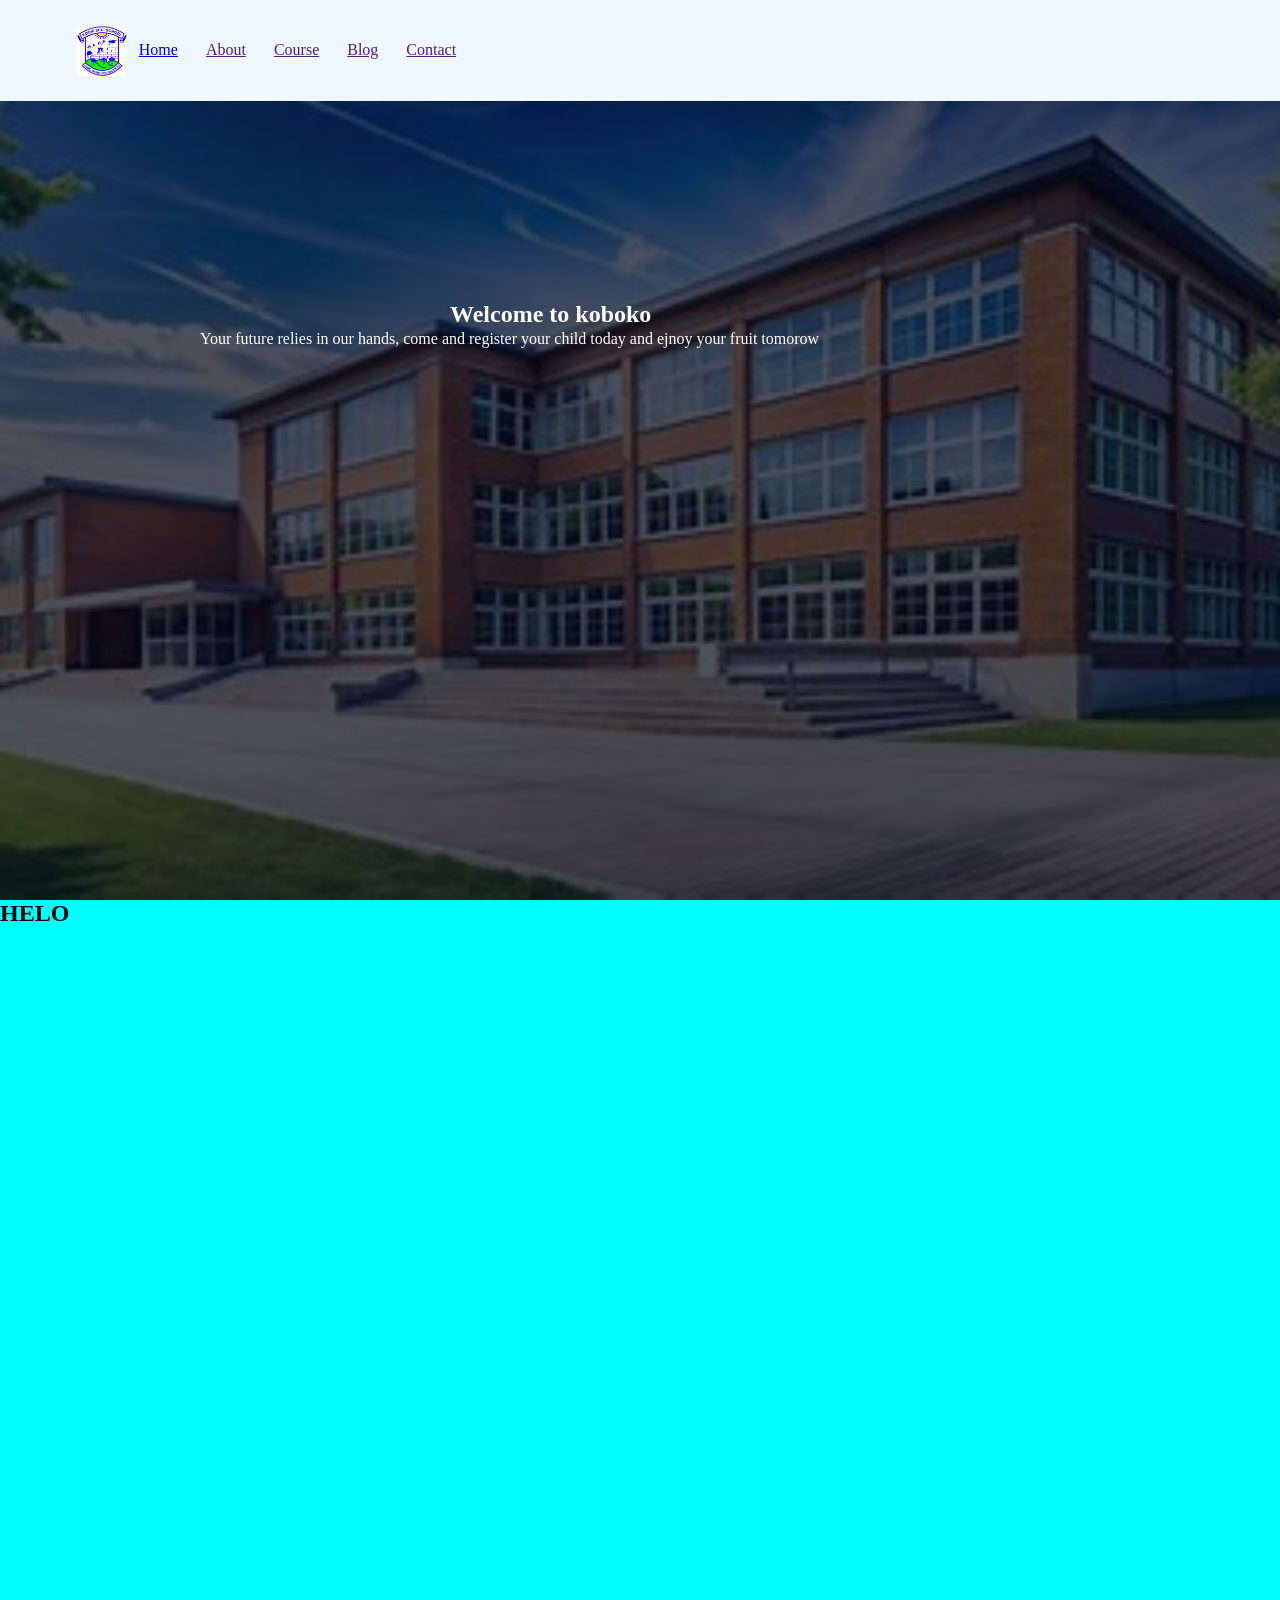
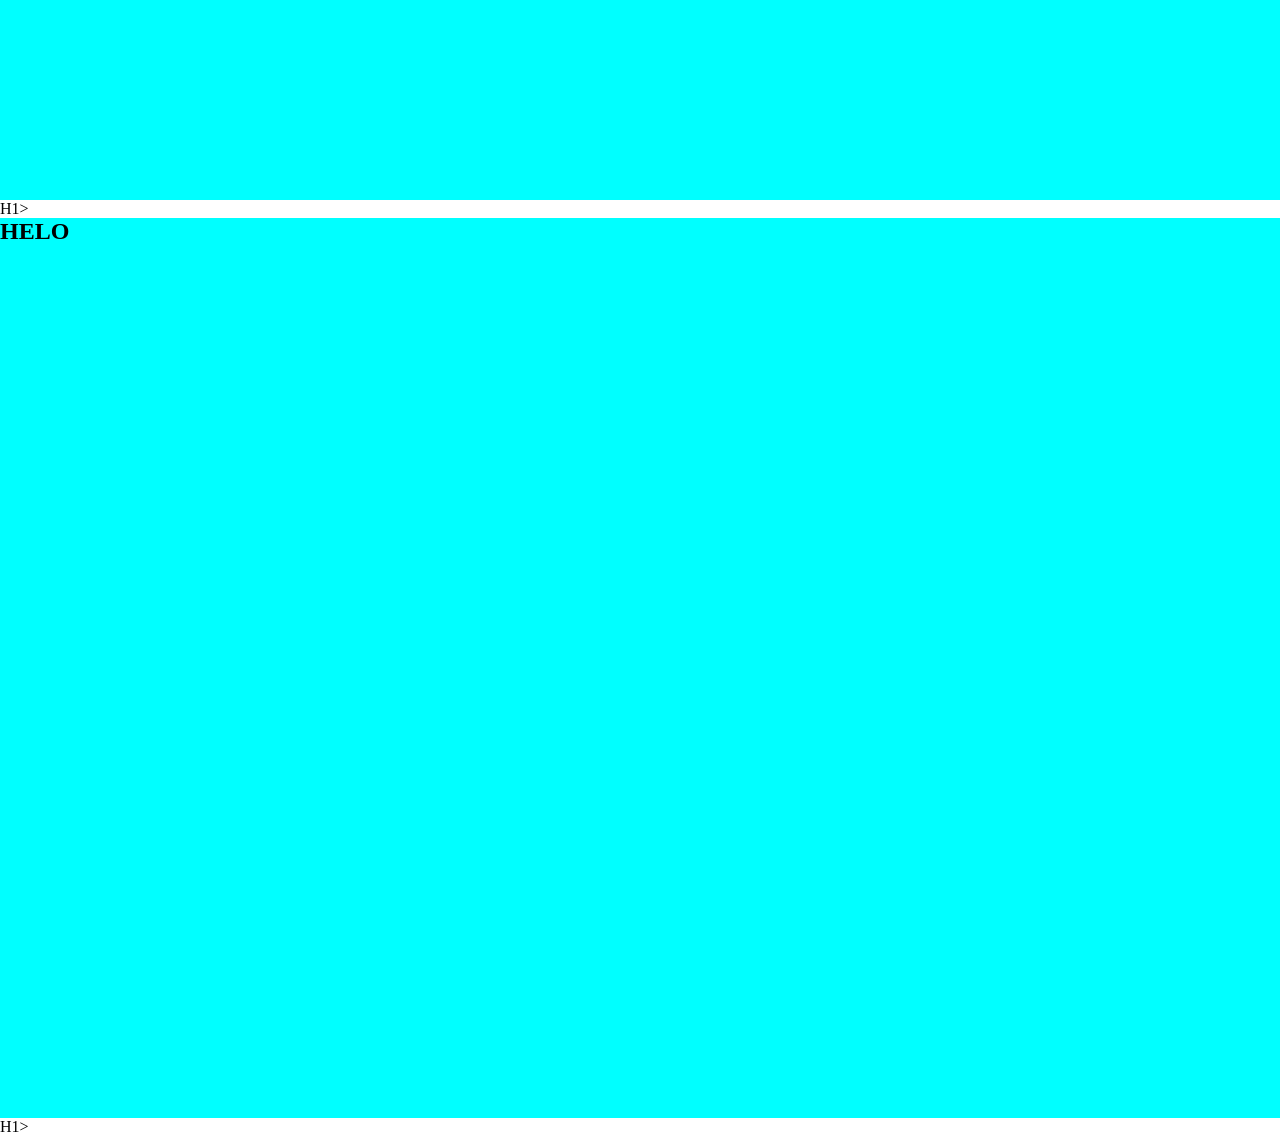
<file: WEB DEVELOPMENT/About.html>
<!DOCTYPE html>
<html lang="en">
<head>
    <meta charset="UTF-8">
    <meta name="viewport" content="width=device-width, initial-scale=1.0">
    <title>Document</title>
</head>
<body>
    
    <section class="header">

        <nav>
            <img src="image/kochi.PNG" alt=" "  height="50" width="50" >
                <div class="nav-link">
                    <ul class="col">
                        <li><a href="index.html">Home</a></li>
                        <li><a href="">About</a></li>
                        <li><a href="">Course</a></li>
                        <li><a href="">Blog</a></li>
                        <li><a href="">Contact</a></li>
                    </ul>     
                </div>
        </nav>
        <h1 class="welcome">Welcome to koboko</h1>          
        <p class="png">Your future relies in our hands, come and register your child today and ejnoy your fruit tomorow</p>
    </section>

    <section>
        <H1 class="SEC">HELO</H1>H1>
    </section>

     <section>
        <H1 class="SEC">HELO</H1>H1>
    </section>
    
</body>
</html>




<!----------------------------Nav bar-------------------------------->
<style>
   
    *{
        margin: 0;
        padding: 0;
    }

.header{
    min-height: 100vh;
    width: 100%;
    background-image: linear-gradient(rgba(4,9,30,0.7),rgba(4,9,30,0.7)), url(image/Background.png)
       
}

.header{
    background-position: center;
    background-size: cover;
    position:relative; 
}


.hassan{
    padding: 40;
    margin-top: 10;
}

nav{
    display: flex;
    padding: 2% 6%;
    justify-content: space-between;
    align-items: center;
    background-color: aliceblue;
}

nav img{
    width: 50px;
    height: 50px;
    border-radius: 3px;
    
}

.nav-link{
    flex: 1;
    text-align: right;
}

.nav-link ul li{
    list-style: none;
    display: inline-block;
    padding: 8px  12px;
    position: relative;

    
}

----------------------------------------------------------

.nav-link ul li a{
    color: rgb(91, 241, 4);
    text-decoration: none;
    font-size: 14px;
    font-style: unset;
    
    
    
}

.nav-link ul li::after{
    content: ' ';
    width: 0%;
    height: 2px;
    background: #0a21f0;
    display: block;
    margin: auto;
    transition: 0.5s;

}

.nav-link ul li:hover::after{
    width: 100%;

}

div{
    display: flex;
    align-items: center;
}

.SEC{
    background-color: aqua;
    height: 100vh;
    width: 1;
    border-radius: 0%;
}

.welcome{
    color: #fff;
    padding-top: 200px;
    align-items: center;
    justify-content: space-between;
    padding-left: 450px;
    font-weight: 500px;

}

.png{
    color: #fff;
    padding-top: 2px;
    align-items: center;
    justify-content: space-between;
    padding-left: 200px;
    font-weight: 500px;
}

</style>
</file>
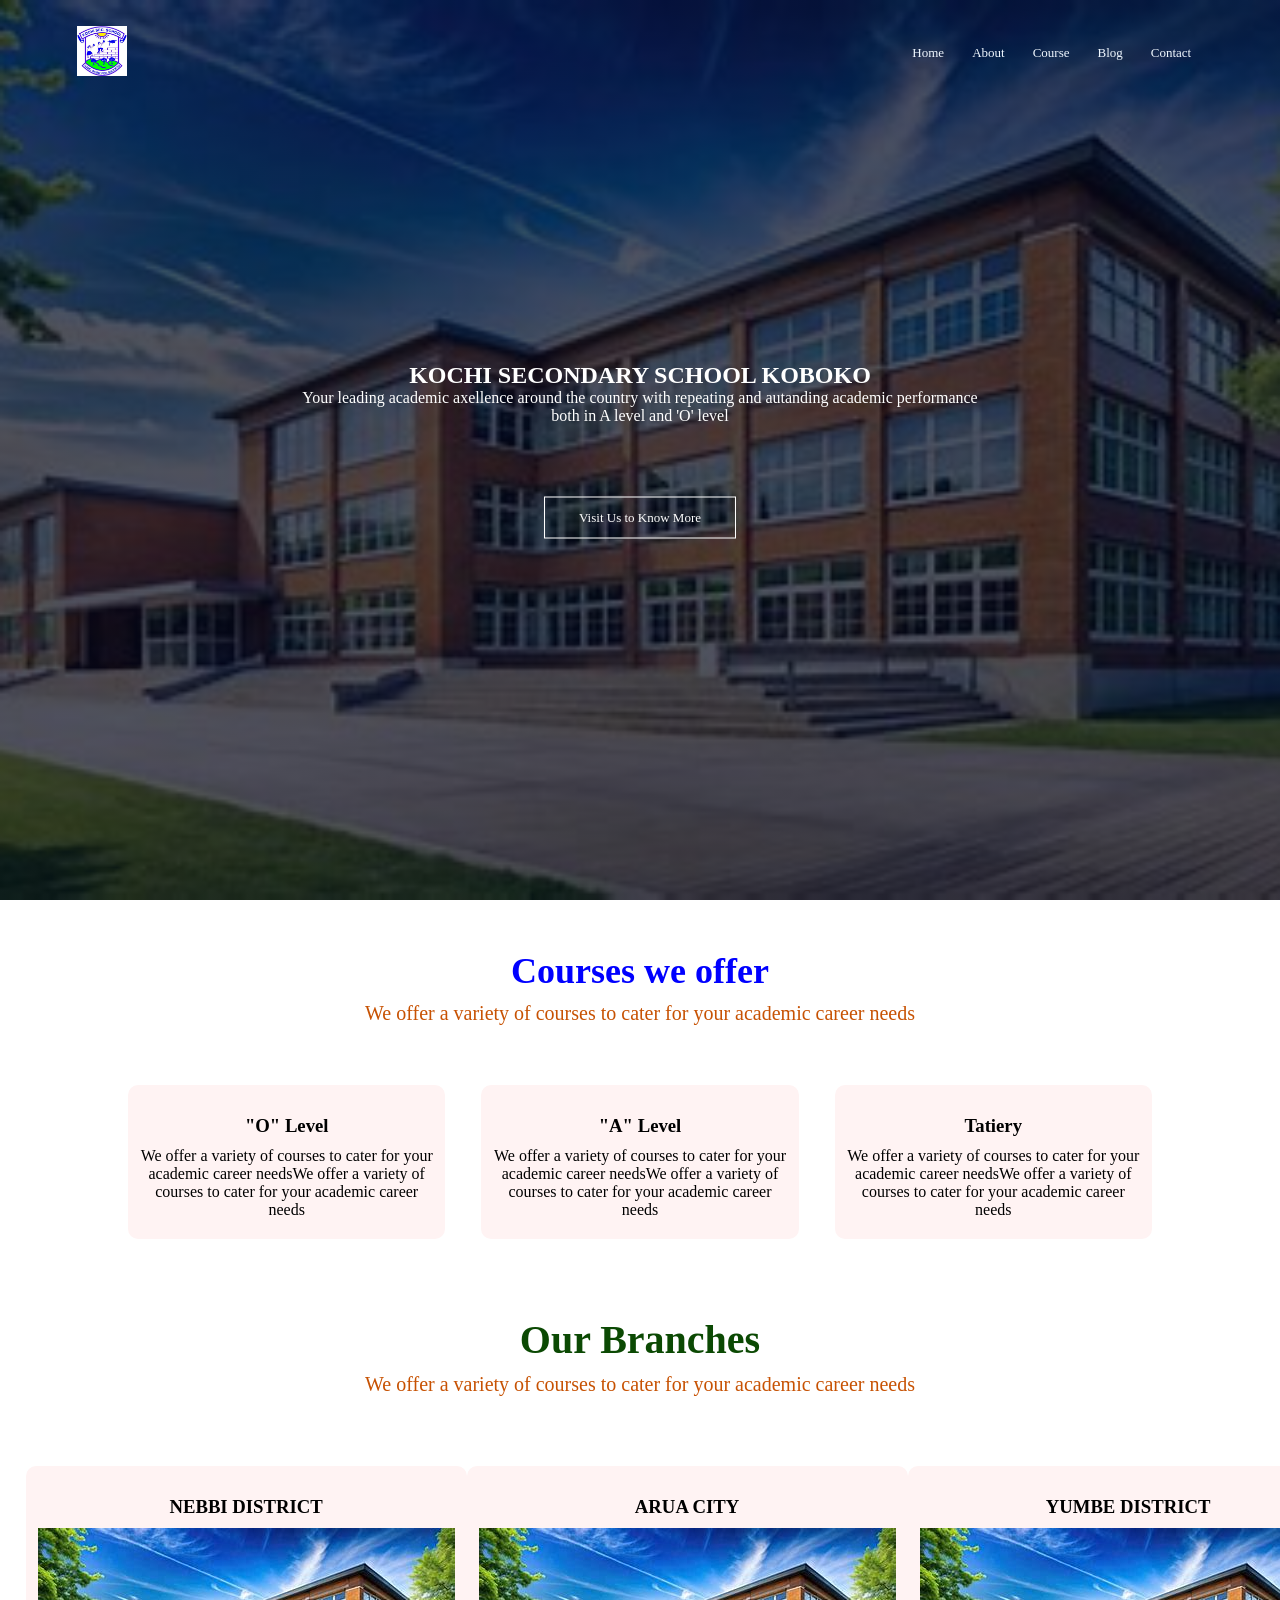
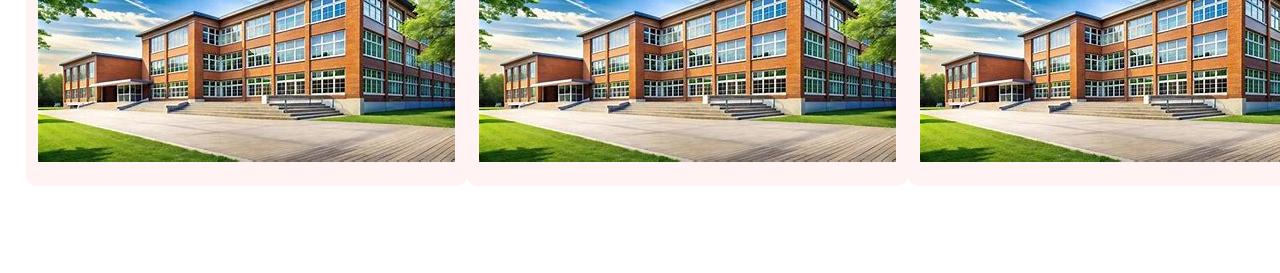
<file: WEB DEVELOPMENT/anout.html.html>
<!DOCTYPE html>
<html lang="en">


<!------------------------------------------------------------------head section-------------------------------->
<head>
    <meta charset="UTF-8">
    <meta name="viewport" content="width=device-width, initial-scale=1.0">
    <title>Kochi Secondary School</title>
    <link   rel="stylesheet" href="style.css">
</head>


<!-------------------------------------------------Body Section----------------------------------------------->

<body>


<!--------------------------------------Navigation Bar section------------------------------------------------->

    <section  class="header">
        <nav>
            <a href="index.html"><img src="image/kochi.PNG" alt=" "  height="50" width="50"></a>
            <div class="nav-links" id="nav-links"></div>
            <div class="nav-link">
                <i class="fa fa-times" onclick="hideMenu()"></i>
                <ul class="col">
                    <li><a href="">Home</a></li>
                    <li><a href="">About</a></li>
                    <li><a href="">Course</a></li>
                    <li><a href="">Blog</a></li>
                    <li><a href="">Contact</a></li>

                </ul>

            </div>
                <i class="fa fa-times" onclick="showMenu()"></i>

        </nav>

        <div class="text-box">
            <h1>KOCHI SECONDARY SCHOOL KOBOKO</h1>
            <p>Your leading academic axellence around the  country with repeating and autanding academic performance <br> both in A level and 'O' level</p> <br><br><br><br>
            <a href=""  class="hero-btn">Visit Us to Know More</a>

        </div>

    </section>



    <!-----------------course----------------------------->

<section class="course">
<h1 class="h1">Courses we offer</h1>
<p class="p">We offer a variety of courses to cater for your academic career needs</p>

<div class="row">
    <div class="course-col">
        <h3>"O" Level</h3>
        <p>We offer a variety of courses to cater for your academic career needsWe offer a variety of courses to cater for your academic career needs</p>



    </div>

    <div class="course-col">
        <h3>"A" Level</h3>
        <p>We offer a variety of courses to cater for your academic career needsWe offer a variety of courses to cater for your academic career needs</p>
        


    </div>


    <div class="course-col">
        <h3>Tatiery</h3>
        <p>We offer a variety of courses to cater for your academic career needsWe offer a variety of courses to cater for your academic career needs</p>
        


    </div>

    

</div>


</section>





<!------------------------Branches-------------------------->

<section class="course-2">
<h1 class="branch">Our Branches</h1>
<p class="p">We offer a variety of courses to cater for your academic career needs</p>

<div class="row">
    <div class="course-col">
        <h3>NEBBI DISTRICT</h3>
        <img src="image/Background.png">

    </div>

    <div class="course-col">
        <h3>ARUA CITY</h3>
        <img src="image/Background.png">
        
    </div>

    <div class="course-col">
        <h3>YUMBE DISTRICT</h3>
        <img src="image/Background.png">
        
    </div>

</div>


</section>




















    
</body>
</html>


















<style>
    *{
        margin: 0;
        padding: 0;
    }

.header{
    min-height: 100vh;
    width: 100%;
    background-image: linear-gradient(rgba(4,9,30,0.7),rgba(4,9,30,0.7)), url(image/Background.png)
       
}

.header{
    background-position: center;
    background-size: cover;
    position:relative; 
}


.hassan{
    padding: 40;
    margin-top: 10;
}

nav{
    display: flex;
    padding: 2% 6%;
    justify-content: space-between;
    align-items: center;
}

nav img{
    width: 50px;
    height: 50px;
    
}

.nav-link{
    flex: 1;
    text-align: right;
}

.nav-link ul li{
    list-style: none;
    display: inline-block;
    padding: 8px  12px;
    position: relative;
    
}


.nav-link ul li a{
    color: aliceblue;
    text-decoration: none;
    font-size: 13px;
    font-style: unset;

}

.nav-link ul li::after{
    content: ' ';
    width: 0%;
    height: 2px;
    background: #f44336;
    display: block;
    margin: auto;
    transition: 0.5s;
}

.nav-link ul li:hover::after{
    width: 100%;

}

.text-box{
    width: 90%;
    color: #fff;
    position: absolute;
    top: 50%;
    left: 50%;
    transform: translate(-50%,-50%);
    text-align: center;
    font-style:unset;
}

.hero-btn{
    display: inline-block;
    text-decoration: none;
    color: #fff;
    border: 1px solid #fff;
    padding: 12px 34px;
    font-size: 13px;
    background: transparent;
    position: relative;
    cursor: pointer;

}



.hero-btn:hover{
    border: 1px solid #f44336;
    background: #f44336;
    transition: 3s;
}

@media(max-width: 700px){
    .text-box h1{
        font-size: 20px;
    }
}

/*------------------------- course ------------------------*/


.course{
    width: 80%;
    margin: auto;
    text-align: center;
    padding-top: 50px;
}
.h1{
    font-size: 36px;
    font-weight: 600;
    color: blue;
}

.p{
    color: #0b4903;
    font-size: 14px;
    font-weight: 300;
    line-height: 22px;
    padding: 10px;
}

.row{
    margin-top: 5%;
    display: flex;
    justify-content: space-between;

}

.course-col{
    flex-basis: 31%;
    background: #fff3f3;
    border-radius: 10px;
    margin-bottom: 5%;
    padding: 20px 12px;
    box-sizing: border-box;
    transition: 0.5s;
}

h3{
    text-align: center;
    font-weight: 600;
    margin: 10px 0;
}


.course-col:hover{
    box-shadow: 0 0 50px  0px rgba(0,0,0,0.2);

}

@media(max-width: 700px){
    .row{
        flex-direction: column;
    }
}


/*----------------------Branches-------------------*/
.course-2{
    flex-basis: 32%;
    padding: 2%;
}








.campus{
    width: 80%;
    margin: auto;
    text-align: center;
    padding-top: 50px;
}

.campus-col{
    flex-basis: 32%;
    border-radius: 10px;
    margin-bottom: 30px;
    position: relative;
    overflow: hidden;

}

.layer{
    background: transparent;
    height: 100%;
    width: 100%;
    position: absolute;
    top: 0;
    left: 0;
    transition: 0.5s;
   

}

.layer:hover{
        background: rgba(226,0,0,0.7);


}

.campus-col{
    display: flex;
    padding: 0% 0%;
    margin-top: 50px;
    reading-flow: flex-flow;
    justify-content: space-between;
    align-items: center;
}

.branch{
    justify-content: space-between;
    color: #0b4903;
    text-align: center;
    font-size: 40px;
}

.p{
   justify-content: space-between;
    color: #c75203;
    text-align: center;
    font-size: 20px; 
}



</style>
</file>
<file: WEB DEVELOPMENT/style.css>
*{
        margin: 0;
        padding: 0;
}


.header{
    min-height: 100vh;
    width: 100%;
    background-image: linear-gradient(rgba(4,9,30,0.7),rgba(4,9,30,0.7)), url(C:\Users\UNEX COMPUTER CENTER\Desktop\html training\image)
        
}
</file>
